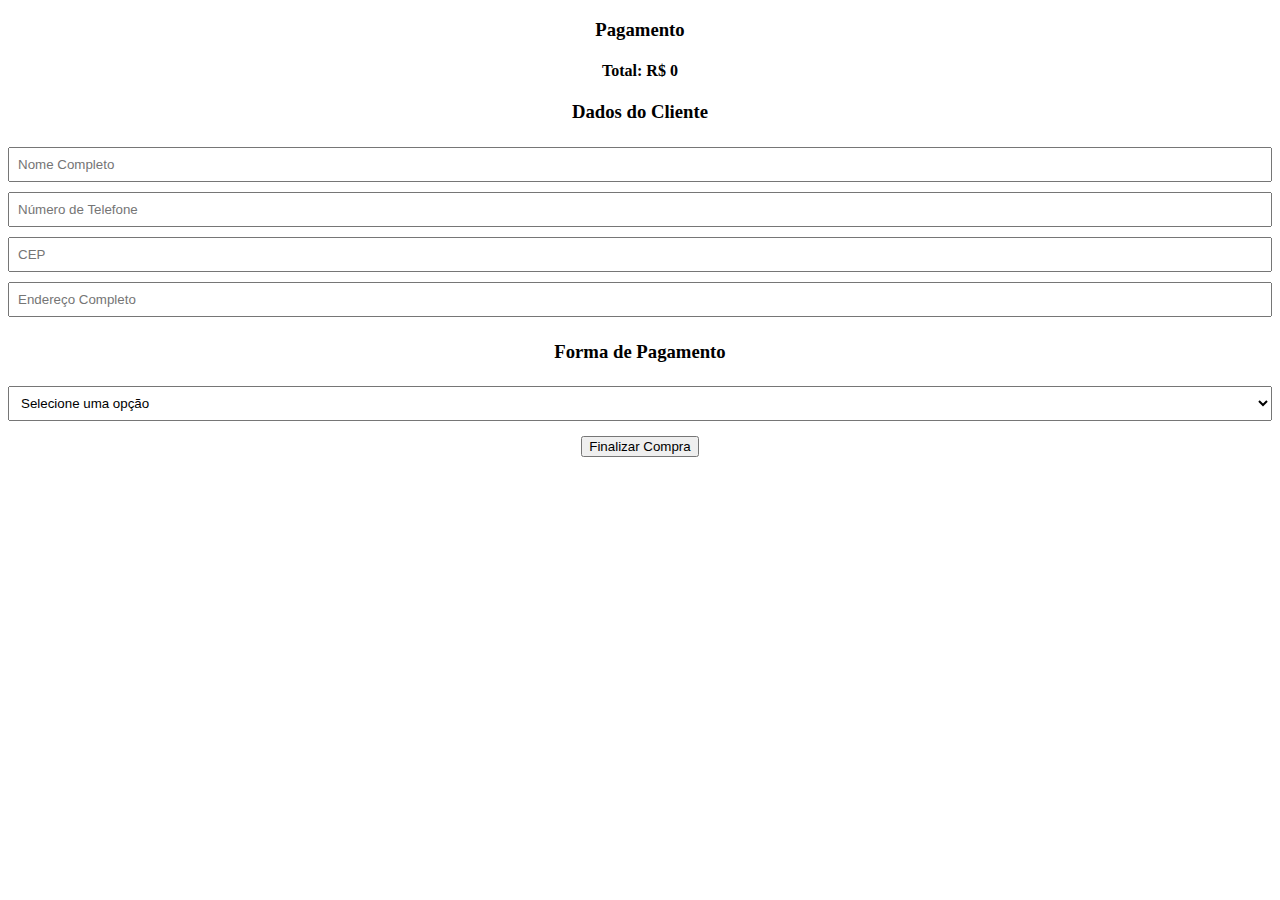
<file: pagamento.html>
<!DOCTYPE html>
<html lang="pt-BR">
<head>
    <meta charset="UTF-8">
    <meta name="viewport" content="width=device-width, initial-scale=1.0">
    <title>Pagamento</title>
    <style>
        .container {
            text-align: center;
        }
        .cart-item {
            margin: 10px 0;
        }
        .form-group {
            margin: 10px 0;
        }
        input[type="text"], input[type="tel"], select {
            width: 100%;
            padding: 8px;
            margin: 5px 0;
            box-sizing: border-box;
        }
        button {
            margin-top: 10px;
        }
    </style>
</head>
<body>
    <div class="container">
        <h3>Pagamento</h3>
        <div id="cart"></div>
        <h4>Total: R$ <span id="total">0</span></h4>

        <h3>Dados do Cliente</h3>
        <div class="grupo">
            <input type="text" id="name" placeholder="Nome Completo" required>
        </div>
        <div class="grupo">
            <input type="tel" id="phone" placeholder="Número de Telefone" required>
        </div>
        <div class="grupo">
            <input type="text" id="cep" placeholder="CEP" required>
        </div>
        <div class="grupo">
            <input type="text" id="address" placeholder="Endereço Completo" required>
        </div>

        <h3>Forma de Pagamento</h3>
        <div class="grupo">
            <select id="paymentMethod" required>
                <option value="" disabled selected>Selecione uma opção</option>
                <option value="PIX">PIX</option>
                <option value="Débito">Débito</option>
                <option value="Crédito">Crédito</option>
            </select>
        </div>

        <button onclick="finalizePurchase()">Finalizar Compra</button>
    </div>

    <script>
        document.addEventListener('DOMContentLoaded', () => {
            let cart = JSON.parse(localStorage.getItem('cart')) || [];
            let cartContainer = document.getElementById('cart');
            let total = 0;

            cart.forEach(item => {
                let cartItem = document.createElement('div');
                cartItem.className = 'cart-item';
                cartItem.textContent = `${item.product} - R$ ${item.price}`;
                cartContainer.appendChild(cartItem);
                total += item.price;
            });

            document.getElementById('total').textContent = total;
        });

        function finalizePurchase() {
            let name = document.getElementById('name').value;
            let phone = document.getElementById('phone').value;
            let cep = document.getElementById('cep').value;
            let address = document.getElementById('address').value;
            let paymentMethod = document.getElementById('paymentMethod').value;

            if (!name || !phone || !cep || !address || !paymentMethod) {
                alert('Por favor, preencha todos os campos.');
                return;
            }

            let customerInfo = {
                name: name,
                phone: phone,
                cep: cep,
                address: address,
                paymentMethod: paymentMethod
            };

            alert('Compra finalizada com sucesso!\n\n' +
                  'Nome: ' + customerInfo.name + '\n' +
                  'Telefone: ' + customerInfo.phone + '\n' +
                  'CEP: ' + customerInfo.cep + '\n' +
                  'Endereço: ' + customerInfo.address + '\n' +
                  'Forma de Pagamento: ' + customerInfo.paymentMethod);

            localStorage.removeItem('cart');
            window.location.href = 'index.html';
        }
    </script>
</body>
</html>
</file>
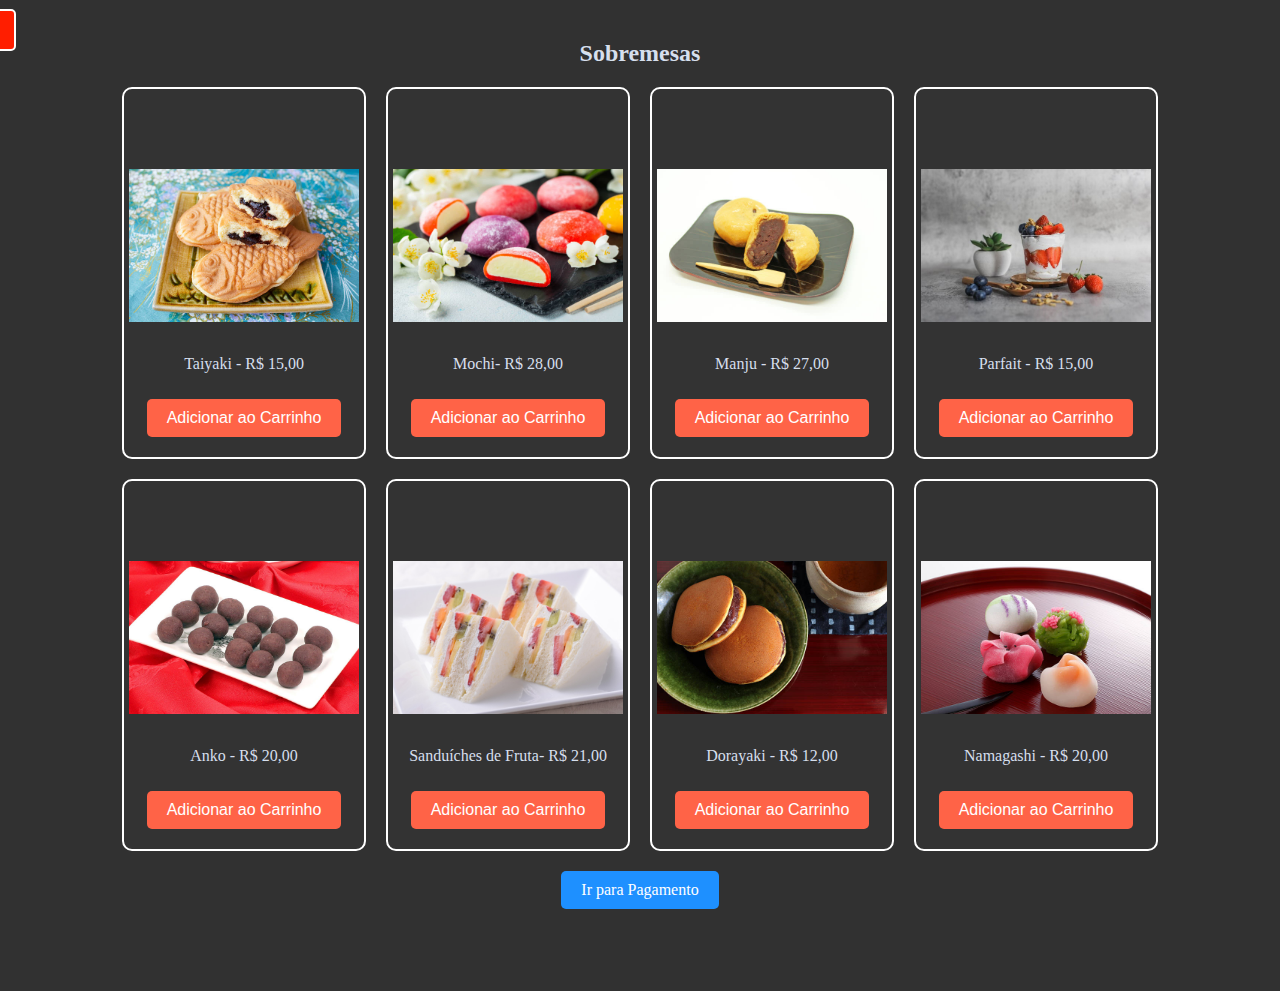
<file: produtos.html>
<!DOCTYPE html>
<html lang="pt-BR">
<head>
    <meta charset="UTF-8">
    <meta name="viewport" content="width=device-width, initial-scale=1.0">
    <title>Sobremesa</title>
    <style>
        body {
            margin: 0;
            background: rgb(49, 49, 49);
            font-family: "Euclid Circular A", "Poppins";
            color: #d6dfed;
        }
        .container {
            text-align: center;
            padding: 20px;
        }
        .produtos {
            display: flex;
            flex-wrap: wrap;
            justify-content: center;
            gap: 20px;
        }
        .produto {
            background: #333;
            padding: 20px;
            border-radius: 10px;
            text-align: center;
            width: 200px;
            border: 2px solid #fff; /* Adiciona uma borda branca */
        }
        button {
            margin-top: 10px;
            padding: 10px 20px;
            background-color: #ff6347;
            color: #fff;
            border: none;
            cursor: pointer;
            font-size: 16px;
            border-radius: 5px;
        }
        button:hover {
            background-color: #ff4500;
        }
        a {
            display: inline-block;
            margin-top: 20px;
            padding: 10px 20px;
            background-color: #1e90ff;
            color: #fff;
            text-decoration: none;
            font-size: 16px;
            border-radius: 5px;
        }
        a:hover {
            background-color: #1c86ee;
        }
        .imagen {
            height: 230px;
            width: 230px;
            position: relative; /* Define o contêiner como referência para posicionamento absoluto */
            margin: 0 auto; /* Centraliza a div no contêiner pai */
            left: -15px;
            top: 60px;
        }
        .imagen a {
            position: absolute; /* Posiciona o link de forma absoluta dentro do contêiner */
            top: 290px; /* Mova o link para 110 pixels do topo do contêiner */
            left: 10%; /* Centraliza horizontalmente */
            transform: translateX(-50%); /* Ajusta a centralização horizontal */
            background-color: yellow; /* Adiciona uma cor de fundo para visualização */
            padding: 5px; /* Adiciona um pouco de padding para visualização */
            text-decoration: none; /* Remove a decoração do link */
            color: black; /* Define a cor do texto do link */
        }
        .imagen img {
            width: 100%;
            height: auto;
        }
        .voltar{
            position: relative;
            top: -920px;
            left: -665px;

        }
        .voltar a{
            position: relative;
            border: 2px solid;
            border-radius: 5px;
            padding: 10px 20px;
            background-color: #ff1e00;
            color: #fff;
        }   
    </style>
</head>
<body>
    <div class="container">
        <h2>Sobremesas</h2>
        <div class="produtos">
            <div class="produto">
                <div class="imagen"><img src="imagens/istockphoto-476724822-612x612.jpg" alt="Taiyaki">
                </div>
                <p>Taiyaki - R$ 15,00</p>
                <button onclick="addToCart('Taiyaki', 15)">Adicionar ao Carrinho</button>
            </div>
            <div class="produto">
                <div class="imagen"><img src="imagens/istockphoto-1158085114-612x612.jpg" alt="Mochi">
                </div>   
                <p>Mochi- R$ 28,00</p>
                <button onclick="addToCart('Mochi', 28)">Adicionar ao Carrinho</button>
            </div>
            <div class="produto">
                <div class="imagen"><img src="imagens/istockphoto-1156009547-612x612.jpg" alt="Manju">
                </div> 
                <p>Manju - R$ 27,00</p>
                <button onclick="addToCart('Manju', 27)">Adicionar ao Carrinho</button>
            </div>
            <div class="produto">
                <div class="imagen"><img src="imagens/parfait-de-sobremesa-popular-japones-feito-com-iogurte-de-frutas-frescas-e-granola-isolado-no-cimento_368093-3351.jpg" alt="Parfait">
                </div>
                <p>Parfait - R$ 15,00</p>
                <button onclick="addToCart('Parfait', 15)">Adicionar ao Carrinho</button>
            </div>
            <div class="produto">
                <div class="imagen"><img src="imagens/277_an.jpg" alt="Manju">
                </div> 
                <p>Anko - R$ 20,00</p>
                <button onclick="addToCart('Anko', 20)">Adicionar ao Carrinho</button>
            </div>
            <div class="produto">
                <div class="imagen"><img src="imagens/jfd202010_fruit-sandwich04.jpg" alt="Sanduíches de Fruta">
                </div>
                <p>Sanduíches de Fruta- R$ 21,00</p>
                <button onclick="addToCart('Sanduíches de Fruta', 28)">Adicionar ao Carrinho</button>
            </div>
            <div class="produto">
                <div class="imagen"><img src="imagens/istockphoto-534715241-612x612.jpg" alt="Dorayaki">
                </div> 
                <p>Dorayaki - R$ 12,00</p>
                <button onclick="addToCart('Dorayaki', 12)">Adicionar ao Carrinho</button>
            </div>
            <div class="produto">
                <div class="imagen"><img src="imagens/istockphoto-470731396-612x612.jpg" alt="Namagashi">
                </div>
                <p>Namagashi - R$ 20,00</p>
                <button onclick="addToCart('Namagashi', 20)">Adicionar ao Carrinho</button>
            </div>
        </div>
        <a href="pagamento.html">Ir para Pagamento</a>
        <div class="voltar">
            <a href="delivery.html">Voltar</a>
    </div>

    <script>
        function addToCart(product, price) {
            let cart = JSON.parse(localStorage.getItem('cart')) || [];
            cart.push({ product, price });
            localStorage.setItem('cart', JSON.stringify(cart));
            alert(product + ' adicionado ao carrinho!');
        }
    </script>
</body>
</html>
</file>
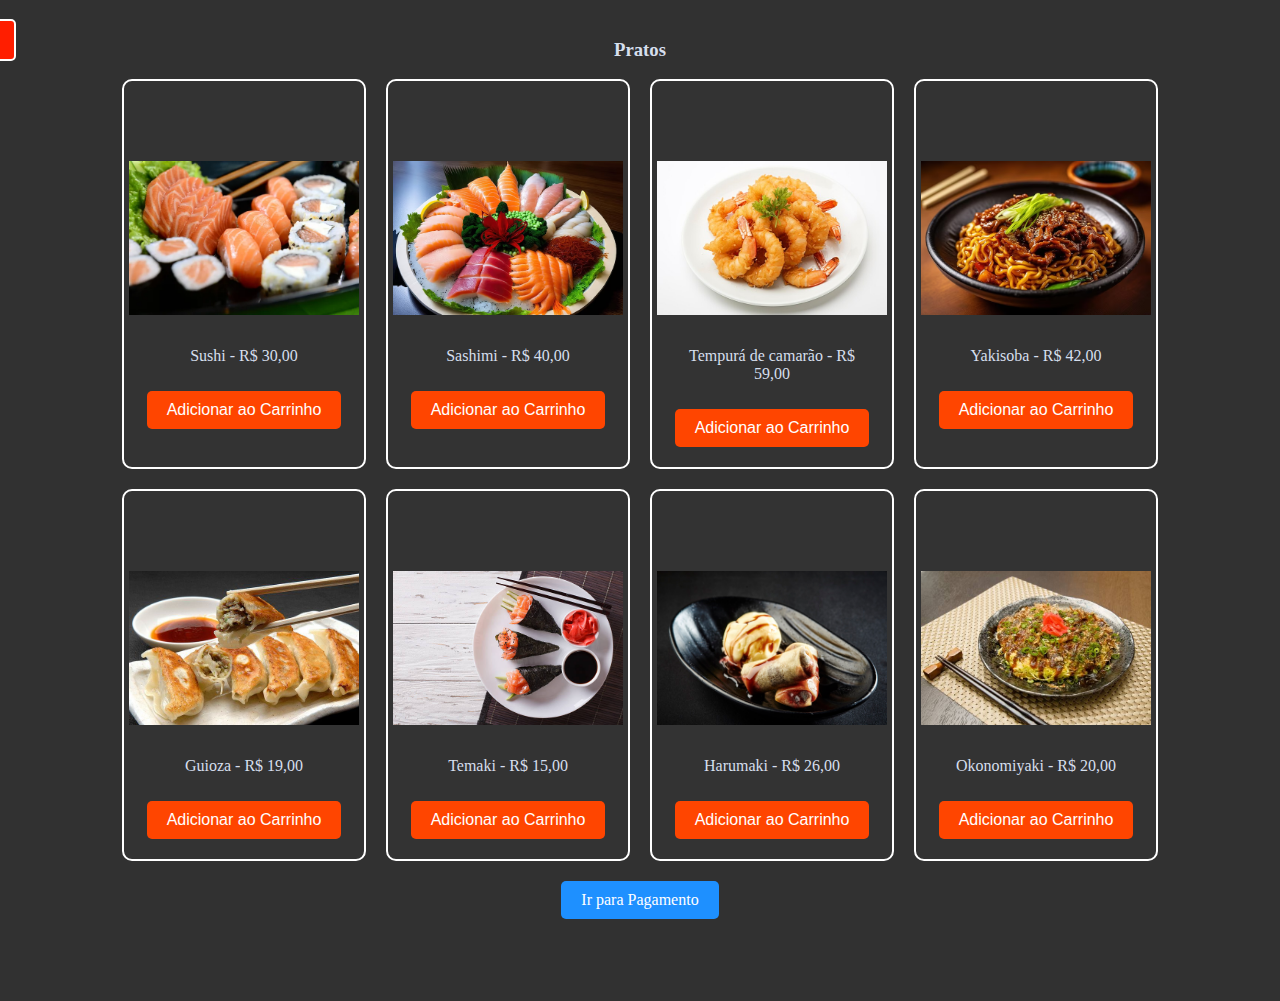
<file: produtos2.html>
<!DOCTYPE html>
<html lang="pt-BR">
<head>
    <meta charset="UTF-8">
    <meta name="viewport" content="width=device-width, initial-scale=1.0">
    <title>Comida</title>
    <style>
        body {
            margin: 0;
            background: rgb(49, 49, 49);
            font-family: "Euclid Circular A", "Poppins";
            color: #d6dfed;
        }
        .container {
            text-align: center;
            padding: 20px;
        }
        .produtos {
            display: flex;
            flex-wrap: wrap;
            justify-content: center;
            gap: 20px;
        }
        .produto{
            background-color: #333;
            padding: 20px;
            border-radius: 10px;
            text-align: center;
            width: 200px;
            border: 2px solid #fff; /* Adiciona uma borda branca */
        }
        button {
            margin-top: 10px;
            padding: 10px 20px;
            background-color: #ff4500;
            color: #fff;
            border: none;
            cursor: pointer;
            font-size: 16px;
            border-radius: 5px;
        }
        button:hover{
            background-color: #ff4500;
        }
        a{
            display: inline-block;
            margin-top: 20px;
            padding: 10px 20px;
            background-color: #1e90ff;
            color: #fff;
            text-decoration: none;
            font-size: 16px;
            border-radius: 5px;
        }
        a:hover {
            background-color: #1c86ee;
        }
        .imagen {
            height: 230px;
            width: 230px;
            position: relative; /* Define o contêiner como referência para posicionamento absoluto */
            margin: 0 auto; /* Centraliza a div no contêiner pai */
            left: -15px;
            top: 60px;
        }
        .imagen a {
            position: absolute; /* Posiciona o link de forma absoluta dentro do contêiner */
            top: 290px; /* Mova o link para 110 pixels do topo do contêiner */
            left: 10%; /* Centraliza horizontalmente */
            transform: translateX(-50%); /* Ajusta a centralização horizontal */
            background-color: yellow; /* Adiciona uma cor de fundo para visualização */
            padding: 5px; /* Adiciona um pouco de padding para visualização */
            text-decoration: none; /* Remove a decoração do link */
            color: black; /* Define a cor do texto do link */
        }
        .imagen img {
            width: 100%;
            height: auto;
        }
        .voltar{
            position: relative;
            top: -920px;
            left: -665px;

        }
        .voltar a{
            position: relative;
            border: 2px solid;
            border-radius: 5px;
            padding: 10px 20px;
            background-color: #ff1e00;
            color: #fff;
        }
    </style>
</head>
<body>
    <div class="container">
        <h3>Pratos</h3>
        <div class="produtos">
        <div class="produto">
            <div class="imagen"><img src="imagens/depositphotos_30239063-stock-photo-japanese-food-sushi-and-sashimi.jpg" alt="Sushi">
            </div>
            <p>Sushi - R$ 30,00</p>
            <button onclick="addToCart('Sushi', 30)">Adicionar ao Carrinho</button>
        </div>
        <div class="produto">
            <div class="imagen"><img src="imagens/sashimi-de-salmao-da-culinaria-japonesa_872147-9604.avif" alt="Sashimi">
            </div>
            <p>Sashimi - R$ 40,00</p>
            <button onclick="addToCart('Sashimi', 40)">Adicionar ao Carrinho</button>
        </div>
        <div class="produto">
            <div class="imagen"><img src="imagens/tempura-de-camarao-em-um-prato-colocado-comida-japonesa_934664-123.jpg" alt="Tempurá de camarão">
            </div>
            <p>Tempurá de camarão - R$ 59,00</p>
            <button onclick="addToCart('Tempurá de camarão', 59)">Adicionar ao Carrinho</button>
        </div>
        <div class="produto">
            <div class="imagen"><img src="imagens/macarrao-yakisoba-comida-japonesa_398492-11916.avif" alt="Yakisoba">
            </div>
            <p>Yakisoba - R$ 42,00</p>
            <button onclick="addToCart('Yakisoba', 42)">Adicionar ao Carrinho</button>
        </div>
        <div class="produto">
            <div class="imagen"><img src="imagens/Gyoza-História-e-Receita.jpg" alt="Guioza">
            </div>
            <p>Guioza - R$ 19,00</p>
            <button onclick="addToCart('Guioza', 19)">Adicionar ao Carrinho</button>
        </div>
        <div class="produto">
            <div class="imagen"><img src="imagens/istockphoto-612002744-612x612.jpg" alt="Temaki">
            </div>
            <p>Temaki  - R$ 15,00</p>
            <button onclick="addToCart('Temaki ', 15)">Adicionar ao Carrinho</button>
        </div>
        <div class="produto">
            <div class="imagen"><img src="imagens/harumaki.jpg" alt="Harumaki">
            </div>
            <p>Harumaki - R$ 26,00</p>
            <button onclick="addToCart('Harumaki ', 26)">Adicionar ao Carrinho</button>
        </div>
        <div class="produto">
            <div class="imagen"><img src="imagens/Okonomiyaki.jpg" alt="Okonomiyaki">
            </div>
            <p>Okonomiyaki - R$ 20,00</p>
            <button onclick="addToCart('Okonomiyaki', 20)">Adicionar ao Carrinho</button>
        </div>
    </div>
        <a href="pagamento.html">Ir para Pagamento</a>
        <div class="voltar">
            <a href="delivery.html">Voltar</a>
    </div>

    <script>
        function addToCart(product, price) {
            let cart = JSON.parse(localStorage.getItem('cart')) || [];
            cart.push({ product, price });
            localStorage.setItem('cart', JSON.stringify(cart));
            alert(product + ' adicionado ao carrinho!');
        }
    </script>
</body>
</html>
</file>
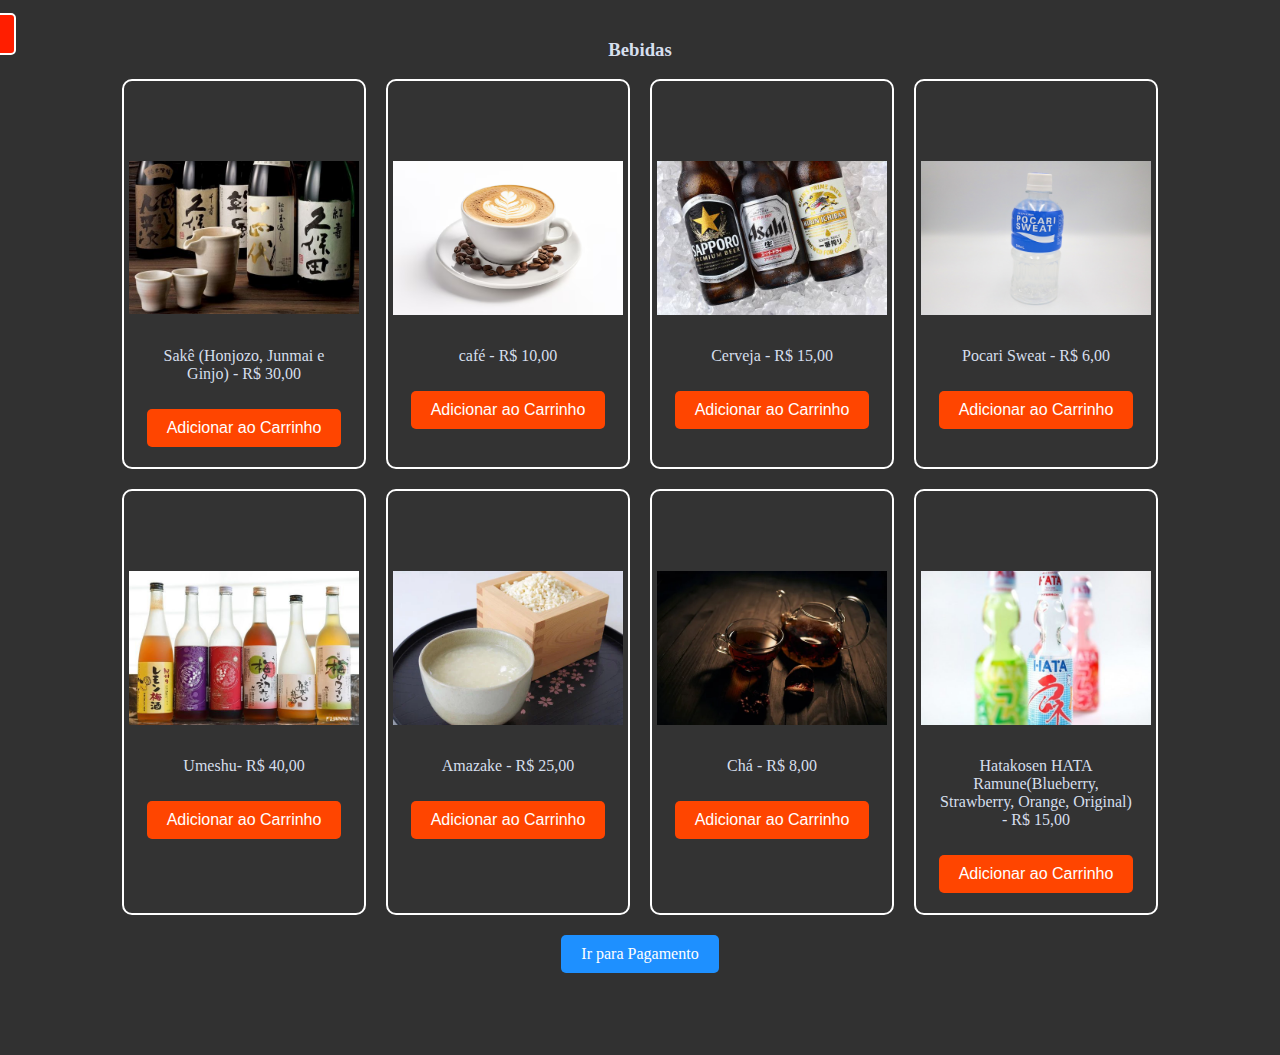
<file: produtos3.html>
<!DOCTYPE html>
<html lang="pt-BR">
<head>
    <meta charset="UTF-8">
    <meta name="viewport" content="width=device-width, initial-scale=1.0">
    <title>Bebidas</title>
    <style>
        body {
            margin: 0;
            background: rgb(49, 49, 49);
            font-family: "Euclid Circular A", "Poppins";
            color: #d6dfed;
        }
        .container {
            text-align: center;
            padding: 20px;
        }
        .produtos {
            display: flex;
            flex-wrap: wrap;
            justify-content: center;
            gap: 20px;
        }
        .produto{
            background-color: #333;
            padding: 20px;
            border-radius: 10px;
            text-align: center;
            width: 200px;
            border: 2px solid #fff; /* Adiciona uma borda branca */
        }
        button {
            margin-top: 10px;
            padding: 10px 20px;
            background-color: #ff4500;
            color: #fff;
            border: none;
            cursor: pointer;
            font-size: 16px;
            border-radius: 5px;
        }
        button:hover{
            background-color: #ff4500;
        }
        a{
            display: inline-block;
            margin-top: 20px;
            padding: 10px 20px;
            background-color: #1e90ff;
            color: #fff;
            text-decoration: none;
            font-size: 16px;
            border-radius: 5px;
        }
        a:hover {
            background-color: #1c86ee;
        }
        .imagen {
            height: 230px;
            width: 230px;
            position: relative; /* Define o contêiner como referência para posicionamento absoluto */
            margin: 0 auto; /* Centraliza a div no contêiner pai */
            left: -15px;
            top: 60px;
        }
        .imagen a {
            position: absolute; /* Posiciona o link de forma absoluta dentro do contêiner */
            top: 290px; /* Mova o link para 110 pixels do topo do contêiner */
            left: 10%; /* Centraliza horizontalmente */
            transform: translateX(-50%); /* Ajusta a centralização horizontal */
            background-color: yellow; /* Adiciona uma cor de fundo para visualização */
            padding: 5px; /* Adiciona um pouco de padding para visualização */
            text-decoration: none; /* Remove a decoração do link */
            color: black; /* Define a cor do texto do link */
        }
        .imagen img {
            width: 100%;
            height: auto;
        }
        .voltar{
            position: relative;
            top: -980px;
            left: -665px;

        }
        .voltar a{
            position: relative;
            border: 2px solid;
            border-radius: 5px;
            padding: 10px 20px;
            background-color: #ff1e00;
            color: #fff;
        }
        
    </style>
</head>
<body>
    <div class="container">
        <h3>Bebidas</h3>
        <div class="produtos">
        <div class="produto">
            <div class="imagen"><img src="imagens/sake.jpg" alt="Sakê">
            </div>
            <p>Sakê (Honjozo, Junmai e Ginjo) - R$ 30,00</p>
            <button onclick="addToCart('Sakê', 30)">Adicionar ao Carrinho</button>
        </div>
        <div class="produto">
            <div class="imagen"><img src="imagens/deliciosa-xicara-de-cafe-de-qualidade_23-2150691273.avif" alt="café">
            </div>
            <p>café - R$ 10,00</p>
            <button onclick="addToCart('café', 10)">Adicionar ao Carrinho</button>
        </div>
        <div class="produto">
            <div class="imagen"><img src="imagens/Cervejas-japonesas.jpg" alt="Cerveja">
            </div>
            <p>Cerveja - R$ 15,00</p>
            <button onclick="addToCart('Cerveja', 15)">Adicionar ao Carrinho</button>
        </div>
        <div class="produto">
            <div class="imagen"><img src="imagens/Pocari-Sweat-Ion-Supply-Drink-350ml-Main.png" alt="Harumaki">
            </div>
            <p>Pocari Sweat - R$ 6,00</p>
            <button onclick="addToCart('Pocari Sweat', 6)">Adicionar ao Carrinho</button>
        </div>
        <div class="produto">
            <div class="imagen"><img src="imagens/5 bebidas tradicionais japonesas - Umeshu (tokyo.thenote.com.tw).jpg" alt="Harumaki">
            </div>
            <p>Umeshu- R$ 40,00</p>
            <button onclick="addToCart('Umeshu', 40)">Adicionar ao Carrinho</button>
        </div>
        <div class="produto">
            <div class="imagen"><img src="imagens/dac-san-ruou-amazake.webp" alt="Amazake">
            </div>
            <p>Amazake - R$ 25,00</p>
            <button onclick="addToCart('Amazake', 25)">Adicionar ao Carrinho</button>
        </div>
        <div class="produto">
            <div class="imagen"><img src="imagens/depositphotos_533904434-stock-photo-cup-of-tea-hot-drink.jpg" alt="Harumaki">
            </div>
            <p>Chá - R$ 8,00</p>
            <button onclick="addToCart('Chá', 8)">Adicionar ao Carrinho</button>
        </div>
        <div class="produto">
            <div class="imagen"><img src="imagens/c1b0228bdc649b89deac275de993d98f.png" alt="Harumaki">
            </div>
            <p>Hatakosen HATA Ramune(Blueberry, Strawberry, Orange, Original) - R$ 15,00</p>
            <button onclick="addToCart('Melon Soda', 15)">Adicionar ao Carrinho</button>
        </div>
    </div>
        <a href="pagamento.html">Ir para Pagamento</a>
        <div class="voltar">
            <a href="delivery.html">Voltar</a>
    </div>

    <script>
        function addToCart(product, price) {
            let cart = JSON.parse(localStorage.getItem('cart')) || [];
            cart.push({ product, price });
            localStorage.setItem('cart', JSON.stringify(cart));
            alert(product + ' adicionado ao carrinho!');
        }
    </script>
</body>
</html>
</file>
